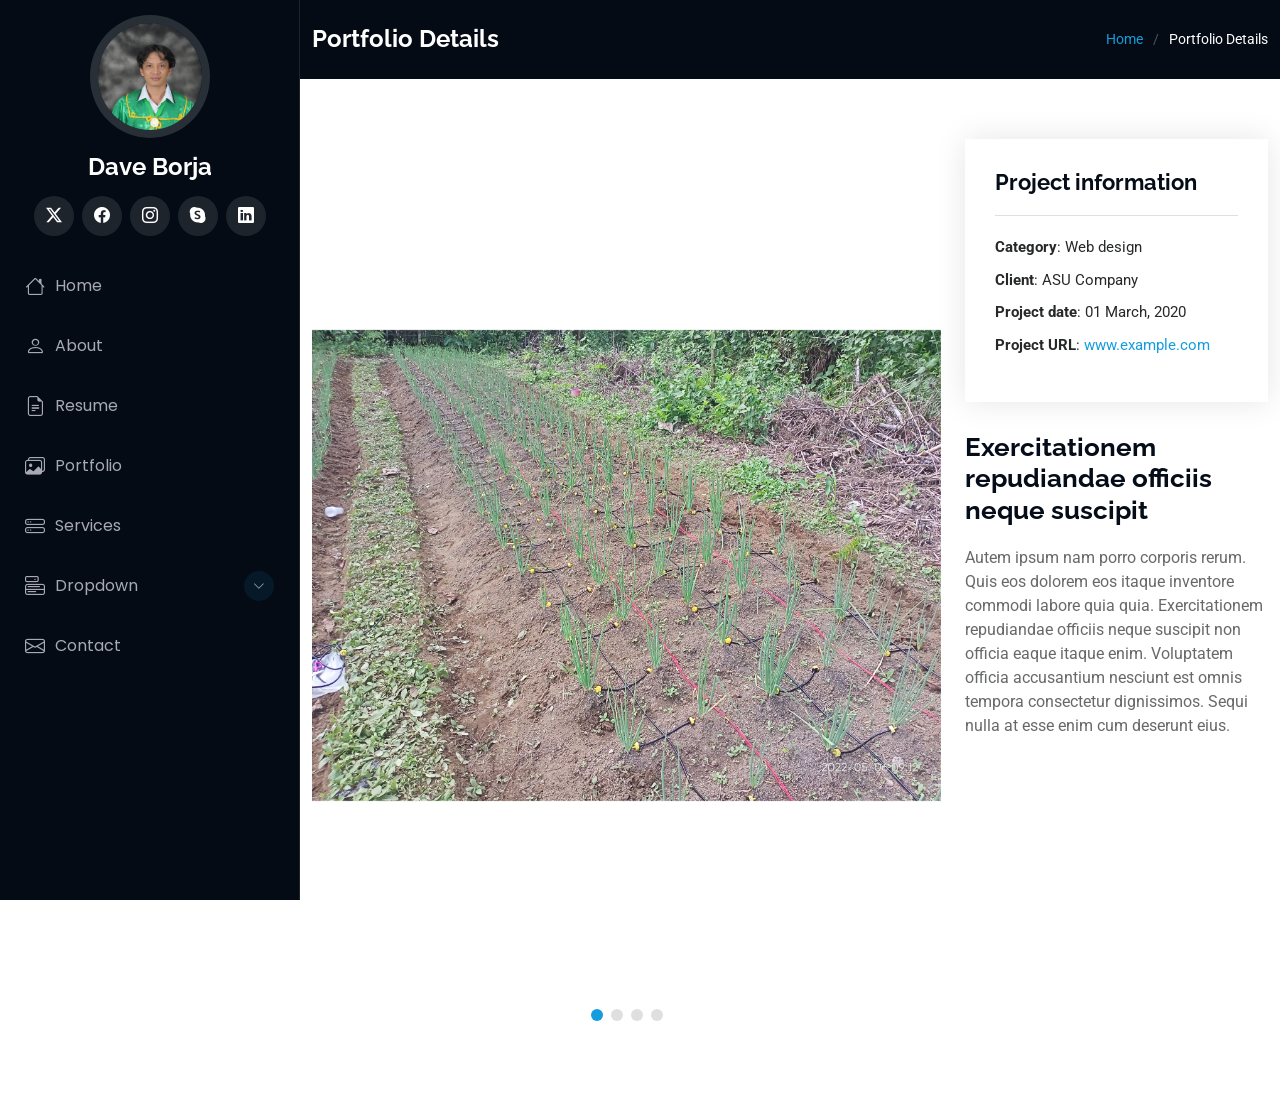
<file: portfolio-details.html>
<!DOCTYPE html>
<html lang="en">

<head>
  <meta charset="utf-8">
  <meta content="width=device-width, initial-scale=1.0" name="viewport">
  <title>Dave Borja Portfolio</title>
  <meta content="" name="description">
  <meta content="" name="keywords">

  <!-- Favicons -->
  <link href="assets/img/favicon.png" rel="icon">
  <link href="assets/img/apple-touch-icon.png" rel="apple-touch-icon">

  <!-- Fonts -->
  <link href="https://fonts.googleapis.com" rel="preconnect">
  <link href="https://fonts.gstatic.com" rel="preconnect" crossorigin>
  <link href="https://fonts.googleapis.com/css2?family=Roboto:ital,wght@0,100;0,300;0,400;0,500;0,700;0,900;1,100;1,300;1,400;1,500;1,700;1,900&family=Poppins:ital,wght@0,100;0,200;0,300;0,400;0,500;0,600;0,700;0,800;0,900;1,100;1,200;1,300;1,400;1,500;1,600;1,700;1,800;1,900&family=Raleway:ital,wght@0,100;0,200;0,300;0,400;0,500;0,600;0,700;0,800;0,900;1,100;1,200;1,300;1,400;1,500;1,600;1,700;1,800;1,900&display=swap" rel="stylesheet">

  <!-- Vendor CSS Files -->
  <link href="assets/vendor/bootstrap/css/bootstrap.min.css" rel="stylesheet">
  <link href="assets/vendor/bootstrap-icons/bootstrap-icons.css" rel="stylesheet">
  <link href="assets/vendor/aos/aos.css" rel="stylesheet">
  <link href="assets/vendor/glightbox/css/glightbox.min.css" rel="stylesheet">
  <link href="assets/vendor/swiper/swiper-bundle.min.css" rel="stylesheet">

  <!-- Main CSS File -->
  <link href="assets/css/main.css" rel="stylesheet">


</head>

<body class="portfolio-details-page">

  <header id="header" class="header dark-background d-flex flex-column">
    <i class="header-toggle d-xl-none bi bi-list"></i>

    <div class="profile-img">
      <img src="assets/img/my-profile-img.jpg" alt="" class="img-fluid rounded-circle">
    </div>

    <a href="index.html" class="logo d-flex align-items-center justify-content-center">
      <!-- Uncomment the line below if you also wish to use an image logo -->
      <!-- <img src="assets/img/logo.png" alt=""> -->
      <h1 class="sitename">Dave Borja</h1>
    </a>

    <div class="social-links text-center">
      <a href="#" class="twitter"><i class="bi bi-twitter-x"></i></a>
      <a href="#" class="facebook"><i class="bi bi-facebook"></i></a>
      <a href="#" class="instagram"><i class="bi bi-instagram"></i></a>
      <a href="#" class="google-plus"><i class="bi bi-skype"></i></a>
      <a href="#" class="linkedin"><i class="bi bi-linkedin"></i></a>
    </div>

    <nav id="navmenu" class="navmenu">
      <ul>
        <li><a href="#hero"><i class="bi bi-house navicon"></i>Home</a></li>
        <li><a href="#about"><i class="bi bi-person navicon"></i> About</a></li>
        <li><a href="#resume"><i class="bi bi-file-earmark-text navicon"></i> Resume</a></li>
        <li><a href="#portfolio"><i class="bi bi-images navicon"></i> Portfolio</a></li>
        <li><a href="#services"><i class="bi bi-hdd-stack navicon"></i> Services</a></li>
        <li class="dropdown"><a href="#"><i class="bi bi-menu-button navicon"></i> <span>Dropdown</span> <i class="bi bi-chevron-down toggle-dropdown"></i></a>
          <ul>
            <li><a href="#">Dropdown 1</a></li>
            <li class="dropdown"><a href="#"><span>Deep Dropdown</span> <i class="bi bi-chevron-down toggle-dropdown"></i></a>
              <ul>
                <li><a href="#">Deep Dropdown 1</a></li>
                <li><a href="#">Deep Dropdown 2</a></li>
                <li><a href="#">Deep Dropdown 3</a></li>
                <li><a href="#">Deep Dropdown 4</a></li>
                <li><a href="#">Deep Dropdown 5</a></li>
              </ul>
            </li>
            <li><a href="#">Dropdown 2</a></li>
            <li><a href="#">Dropdown 3</a></li>
            <li><a href="#">Dropdown 4</a></li>
          </ul>
        </li>
        <li><a href="#contact"><i class="bi bi-envelope navicon"></i> Contact</a></li>
      </ul>
    </nav>

  </header>

  <main class="main">

    <!-- Page Title -->
    <div class="page-title dark-background">
      <div class="container d-lg-flex justify-content-between align-items-center">
        <h1 class="mb-2 mb-lg-0">Portfolio Details</h1>
        <nav class="breadcrumbs">
          <ol>
            <li><a href="index.html">Home</a></li>
            <li class="current">Portfolio Details</li>
          </ol>
        </nav>
      </div>
    </div><!-- End Page Title -->

    <!-- Portfolio Details Section -->
    <section id="portfolio-details" class="portfolio-details section">

      <div class="container" data-aos="fade-up" data-aos-delay="100">

        <div class="row gy-4">

          <div class="col-lg-8">
            <div class="portfolio-details-slider swiper init-swiper">

              <script type="application/json" class="swiper-config">
                {
                  "loop": true,
                  "speed": 600,
                  "autoplay": {
                    "delay": 5000
                  },
                  "slidesPerView": "auto",
                  "pagination": {
                    "el": ".swiper-pagination",
                    "type": "bullets",
                    "clickable": true
                  }
                }
              </script>

              <div class="swiper-wrapper align-items-center">

                <div class="swiper-slide">
                  <img src="assets/img/portfolio/app-1.jpg" alt="">
                </div>

                <div class="swiper-slide">
                  <img src="assets/img/portfolio/product-1.jpg" alt="">
                </div>

                <div class="swiper-slide">
                  <img src="assets/img/portfolio/branding-1.jpg" alt="">
                </div>

                <div class="swiper-slide">
                  <img src="assets/img/portfolio/books-1.jpg" alt="">
                </div>

              </div>
              <div class="swiper-pagination"></div>
            </div>
          </div>

          <div class="col-lg-4">
            <div class="portfolio-info" data-aos="fade-up" data-aos-delay="200">
              <h3>Project information</h3>
              <ul>
                <li><strong>Category</strong>: Web design</li>
                <li><strong>Client</strong>: ASU Company</li>
                <li><strong>Project date</strong>: 01 March, 2020</li>
                <li><strong>Project URL</strong>: <a href="#">www.example.com</a></li>
              </ul>
            </div>
            <div class="portfolio-description" data-aos="fade-up" data-aos-delay="300">
              <h2>Exercitationem repudiandae officiis neque suscipit</h2>
              <p>
                Autem ipsum nam porro corporis rerum. Quis eos dolorem eos itaque inventore commodi labore quia quia. Exercitationem repudiandae officiis neque suscipit non officia eaque itaque enim. Voluptatem officia accusantium nesciunt est omnis tempora consectetur dignissimos. Sequi nulla at esse enim cum deserunt eius.
              </p>
            </div>
          </div>

        </div>

      </div>

    </section><!-- /Portfolio Details Section -->

  </main>
 <!--
  <footer id="footer" class="footer position-relative light-background">

    <div class="container">
      <div class="copyright text-center ">
        <p>© <span>Copyright</span> <strong class="px-1 sitename">iPortfolio</strong> <span>All Rights Reserved</span></p>
      </div>
      <div class="credits">-->
          <!-- All the links in the footer should remain intact. -->
        <!-- You can delete the links only if you've purchased the pro version. -->
        <!-- Licensing information: https://bootstrapmade.com/license/ -->
        <!-- Purchase the pro version with working PHP/AJAX contact form: [buy-url] -->
     <!--    Designed by <a href="https://bootstrapmade.com/">BootstrapMade</a> Distributed by <a href="https://themewagon.com">ThemeWagon</a>
      </div>
    </div>

  </footer>-->

  <!-- Scroll Top -->
  <a href="#" id="scroll-top" class="scroll-top d-flex align-items-center justify-content-center"><i class="bi bi-arrow-up-short"></i></a>

  <!-- Preloader -->
  <div id="preloader"></div>

  <!-- Vendor JS Files -->
  <script src="assets/vendor/bootstrap/js/bootstrap.bundle.min.js"></script>
  <script src="assets/vendor/php-email-form/validate.js"></script>
  <script src="assets/vendor/aos/aos.js"></script>
  <script src="assets/vendor/typed.js/typed.umd.js"></script>
  <script src="assets/vendor/purecounter/purecounter_vanilla.js"></script>
  <script src="assets/vendor/waypoints/noframework.waypoints.js"></script>
  <script src="assets/vendor/glightbox/js/glightbox.min.js"></script>
  <script src="assets/vendor/imagesloaded/imagesloaded.pkgd.min.js"></script>
  <script src="assets/vendor/isotope-layout/isotope.pkgd.min.js"></script>
  <script src="assets/vendor/swiper/swiper-bundle.min.js"></script>

  <!-- Main JS File -->
  <script src="assets/js/main.js"></script>

</body>

</html>
</file>
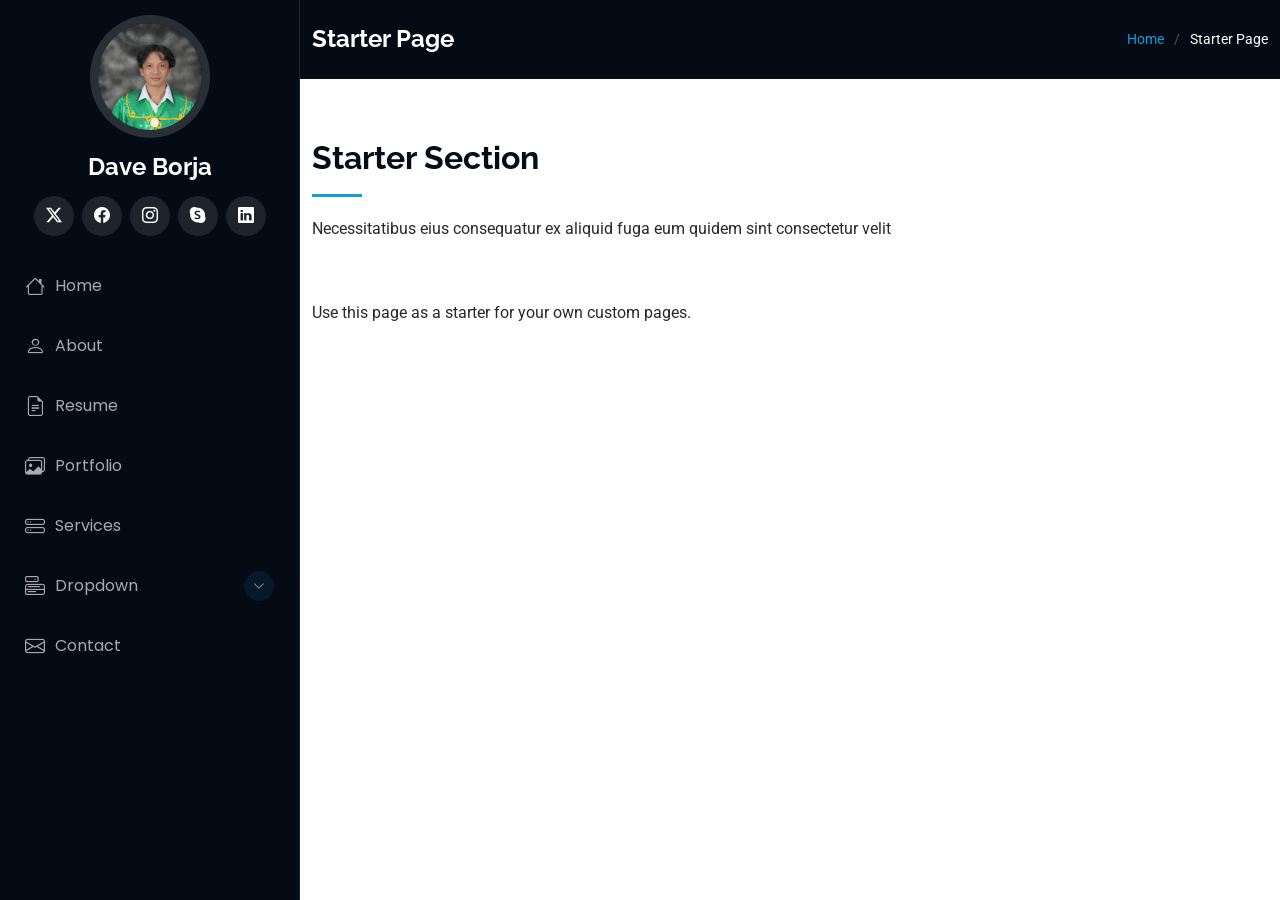
<file: starter-page.html>
<!DOCTYPE html>
<html lang="en">

<head>
  <meta charset="utf-8">
  <meta content="width=device-width, initial-scale=1.0" name="viewport">
  <title>Dave Borja Portfolio</title>
  <meta content="" name="description">
  <meta content="" name="keywords">

  <!-- Favicons -->
  <link href="assets/img/favicon.png" rel="icon">
  <link href="assets/img/apple-touch-icon.png" rel="apple-touch-icon">

  <!-- Fonts -->
  <link href="https://fonts.googleapis.com" rel="preconnect">
  <link href="https://fonts.gstatic.com" rel="preconnect" crossorigin>
  <link href="https://fonts.googleapis.com/css2?family=Roboto:ital,wght@0,100;0,300;0,400;0,500;0,700;0,900;1,100;1,300;1,400;1,500;1,700;1,900&family=Poppins:ital,wght@0,100;0,200;0,300;0,400;0,500;0,600;0,700;0,800;0,900;1,100;1,200;1,300;1,400;1,500;1,600;1,700;1,800;1,900&family=Raleway:ital,wght@0,100;0,200;0,300;0,400;0,500;0,600;0,700;0,800;0,900;1,100;1,200;1,300;1,400;1,500;1,600;1,700;1,800;1,900&display=swap" rel="stylesheet">

  <!-- Vendor CSS Files -->
  <link href="assets/vendor/bootstrap/css/bootstrap.min.css" rel="stylesheet">
  <link href="assets/vendor/bootstrap-icons/bootstrap-icons.css" rel="stylesheet">
  <link href="assets/vendor/aos/aos.css" rel="stylesheet">
  <link href="assets/vendor/glightbox/css/glightbox.min.css" rel="stylesheet">
  <link href="assets/vendor/swiper/swiper-bundle.min.css" rel="stylesheet">

  <!-- Main CSS File -->
  <link href="assets/css/main.css" rel="stylesheet">


</head>

<body class="starter-page-page">

  <header id="header" class="header dark-background d-flex flex-column">
    <i class="header-toggle d-xl-none bi bi-list"></i>

    <div class="profile-img">
      <img src="assets/img/my-profile-img.jpg" alt="" class="img-fluid rounded-circle">
    </div>

    <a href="index.html" class="logo d-flex align-items-center justify-content-center">
      <!-- Uncomment the line below if you also wish to use an image logo -->
      <!-- <img src="assets/img/logo.png" alt=""> -->
      <h1 class="sitename">Dave Borja</h1>
    </a>

    <div class="social-links text-center">
      <a href="#" class="twitter"><i class="bi bi-twitter-x"></i></a>
      <a href="#" class="facebook"><i class="bi bi-facebook"></i></a>
      <a href="#" class="instagram"><i class="bi bi-instagram"></i></a>
      <a href="#" class="google-plus"><i class="bi bi-skype"></i></a>
      <a href="#" class="linkedin"><i class="bi bi-linkedin"></i></a>
    </div>

    <nav id="navmenu" class="navmenu">
      <ul>
        <li><a href="#hero"><i class="bi bi-house navicon"></i>Home</a></li>
        <li><a href="#about"><i class="bi bi-person navicon"></i> About</a></li>
        <li><a href="#resume"><i class="bi bi-file-earmark-text navicon"></i> Resume</a></li>
        <li><a href="#portfolio"><i class="bi bi-images navicon"></i> Portfolio</a></li>
        <li><a href="#services"><i class="bi bi-hdd-stack navicon"></i> Services</a></li>
        <li class="dropdown"><a href="#"><i class="bi bi-menu-button navicon"></i> <span>Dropdown</span> <i class="bi bi-chevron-down toggle-dropdown"></i></a>
          <ul>
            <li><a href="#">Dropdown 1</a></li>
            <li class="dropdown"><a href="#"><span>Deep Dropdown</span> <i class="bi bi-chevron-down toggle-dropdown"></i></a>
              <ul>
                <li><a href="#">Deep Dropdown 1</a></li>
                <li><a href="#">Deep Dropdown 2</a></li>
                <li><a href="#">Deep Dropdown 3</a></li>
                <li><a href="#">Deep Dropdown 4</a></li>
                <li><a href="#">Deep Dropdown 5</a></li>
              </ul>
            </li>
            <li><a href="#">Dropdown 2</a></li>
            <li><a href="#">Dropdown 3</a></li>
            <li><a href="#">Dropdown 4</a></li>
          </ul>
        </li>
        <li><a href="#contact"><i class="bi bi-envelope navicon"></i> Contact</a></li>
      </ul>
    </nav>

  </header>

  <main class="main">

    <!-- Page Title -->
    <div class="page-title dark-background">
      <div class="container d-lg-flex justify-content-between align-items-center">
        <h1 class="mb-2 mb-lg-0">Starter Page</h1>
        <nav class="breadcrumbs">
          <ol>
            <li><a href="index.html">Home</a></li>
            <li class="current">Starter Page</li>
          </ol>
        </nav>
      </div>
    </div><!-- End Page Title -->

    <!-- Starter Section Section -->
    <section id="starter-section" class="starter-section section">

      <!-- Section Title -->
      <div class="container section-title" data-aos="fade-up">
        <h2>Starter Section</h2>
        <p>Necessitatibus eius consequatur ex aliquid fuga eum quidem sint consectetur velit</p>
      </div><!-- End Section Title -->

      <div class="container" data-aos="fade-up">
        <p>Use this page as a starter for your own custom pages.</p>
      </div>

    </section><!-- /Starter Section Section -->

  </main>



  <!-- Scroll Top -->
  <a href="#" id="scroll-top" class="scroll-top d-flex align-items-center justify-content-center"><i class="bi bi-arrow-up-short"></i></a>

  <!-- Preloader -->
  <div id="preloader"></div>

  <!-- Vendor JS Files -->
  <script src="assets/vendor/bootstrap/js/bootstrap.bundle.min.js"></script>
  <script src="assets/vendor/php-email-form/validate.js"></script>
  <script src="assets/vendor/aos/aos.js"></script>
  <script src="assets/vendor/typed.js/typed.umd.js"></script>
  <script src="assets/vendor/purecounter/purecounter_vanilla.js"></script>
  <script src="assets/vendor/waypoints/noframework.waypoints.js"></script>
  <script src="assets/vendor/glightbox/js/glightbox.min.js"></script>
  <script src="assets/vendor/imagesloaded/imagesloaded.pkgd.min.js"></script>
  <script src="assets/vendor/isotope-layout/isotope.pkgd.min.js"></script>
  <script src="assets/vendor/swiper/swiper-bundle.min.js"></script>

  <!-- Main JS File -->
  <script src="assets/js/main.js"></script>

</body>

</html>
</file>
<file: assets/css/main.css>
/**
* Template Name: iPortfolio
* Template URL: https://bootstrapmade.com/iportfolio-bootstrap-portfolio-websites-template/
* Updated: Jun 29 2024 with Bootstrap v5.3.3
* Author: BootstrapMade.com
* License: https://bootstrapmade.com/license/
*/

/*--------------------------------------------------------------
# Font & Color Variables
# Help: https://bootstrapmade.com/color-system/
--------------------------------------------------------------*/
/* Fonts */
:root {
  --default-font: "Roboto",  system-ui, -apple-system, "Segoe UI", Roboto, "Helvetica Neue", Arial, "Noto Sans", "Liberation Sans", sans-serif, "Apple Color Emoji", "Segoe UI Emoji", "Segoe UI Symbol", "Noto Color Emoji";
  --heading-font: "Raleway",  sans-serif;
  --nav-font: "Poppins",  sans-serif;
}

/* Global Colors - The following color variables are used throughout the website. Updating them here will change the color scheme of the entire website */
:root { 
  --background-color: #ffffff; /* Background color for the entire website, including individual sections */
  --default-color: #272829; /* Default color used for the majority of the text content across the entire website */
  --heading-color: #050d18; /* Color for headings, subheadings and title throughout the website */
  --accent-color: #149ddd; /* Accent color that represents your brand on the website. It's used for buttons, links, and other elements that need to stand out */
  --surface-color: #ffffff; /* The surface color is used as a background of boxed elements within sections, such as cards, icon boxes, or other elements that require a visual separation from the global background. */
  --contrast-color: #ffffff; /* Contrast color for text, ensuring readability against backgrounds of accent, heading, or default colors. */
}

/* Nav Menu Colors - The following color variables are used specifically for the navigation menu. They are separate from the global colors to allow for more customization options */
:root {
  --nav-color: #a8a9b4;  /* The default color of the main navmenu links */
  --nav-hover-color: #ffffff; /* Applied to main navmenu links when they are hovered over or active */
  --nav-mobile-background-color: #040b14; /* Used as the background color for mobile navigation menu */
  --nav-dropdown-background-color: #040b14; /* Used as the background color for dropdown items that appear when hovering over primary navigation items */
  --nav-dropdown-color: #a8a9b4; /* Used for navigation links of the dropdown items in the navigation menu. */
  --nav-dropdown-hover-color: #ffffff; /* Similar to --nav-hover-color, this color is applied to dropdown navigation links when they are hovered over. */
}

/* Color Presets - These classes override global colors when applied to any section or element, providing reuse of the sam color scheme. */

.light-background {
  --background-color: #f4fafd;
  --surface-color: #ffffff;
}

.dark-background {
  --background-color: #040b14;
  --default-color: #ffffff;
  --heading-color: #ffffff;
  --surface-color: #151f2b;
  --contrast-color: #ffffff;
}

/* Smooth scroll */
:root {
  scroll-behavior: smooth;
}

/*--------------------------------------------------------------
# General Styling & Shared Classes
--------------------------------------------------------------*/
body {
  color: var(--default-color);
  background-color: var(--background-color);
  font-family: var(--default-font);
}

a {
  color: var(--accent-color);
  text-decoration: none;
  transition: 0.3s;
}

a:hover {
  color: color-mix(in srgb, var(--accent-color), transparent 25%);
  text-decoration: none;
}

h1,
h2,
h3,
h4,
h5,
h6 {
  color: var(--heading-color);
  font-family: var(--heading-font);
}

/* PHP Email Form Messages
------------------------------*/
.php-email-form .error-message {
  display: none;
  background: #df1529;
  color: #ffffff;
  text-align: left;
  padding: 15px;
  margin-bottom: 24px;
  font-weight: 600;
}

.php-email-form .sent-message {
  display: none;
  color: #ffffff;
  background: #059652;
  text-align: center;
  padding: 15px;
  margin-bottom: 24px;
  font-weight: 600;
}

.php-email-form .loading {
  display: none;
  background: var(--surface-color);
  text-align: center;
  padding: 15px;
  margin-bottom: 24px;
}

.php-email-form .loading:before {
  content: "";
  display: inline-block;
  border-radius: 50%;
  width: 24px;
  height: 24px;
  margin: 0 10px -6px 0;
  border: 3px solid var(--accent-color);
  border-top-color: var(--surface-color);
  animation: php-email-form-loading 1s linear infinite;
}

@keyframes php-email-form-loading {
  0% {
    transform: rotate(0deg);
  }

  100% {
    transform: rotate(360deg);
  }
}

/*--------------------------------------------------------------
# Global Header
--------------------------------------------------------------*/
.header {
  color: var(--default-color);
  background-color: var(--background-color);
  position: fixed;
  top: 0;
  left: 0;
  bottom: 0;
  padding: 0 15px;
  width: 300px;
  transition: all ease-in-out 0.3s;
  overflow-y: auto;
  z-index: 997;
  border-right: 1px solid color-mix(in srgb, var(--default-color), transparent 90%);
}

.header .profile-img img {
  margin: 15px auto;
  display: block;
  width: 120px;
  border: 8px solid color-mix(in srgb, var(--default-color), transparent 85%);
}

.header .logo {
  line-height: 1;
  margin-bottom: 15px;
}

.header .logo img {
  max-height: 32px;
  margin-right: 8px;
}

.header .logo h1 {
  font-size: 24px;
  margin: 0;
  font-weight: 700;
  color: var(--heading-color);
}

.header .social-links {
  margin: 0 0 20px 0;
}

.header .social-links a {
  font-size: 16px;
  display: inline-flex;
  align-items: center;
  justify-content: center;
  background: color-mix(in srgb, var(--default-color), transparent 90%);
  color: var(--default-color);
  margin: 0 2px;
  border-radius: 50%;
  text-align: center;
  width: 40px;
  height: 40px;
  transition: 0.3s;
}

.header .social-links a:hover {
  color: var(--contrast-color);
  background: var(--accent-color);
}

@media (min-width: 1200px) {

  .header~main,
  .header~#footer {
    margin-left: 300px;
  }
}

@media (max-width: 1199px) {
  .header {
    left: -100%;
  }
}

.header.header-show {
  left: 0;
}

.header .header-toggle {
  color: var(--contrast-color);
  background-color: var(--accent-color);
  font-size: 22px;
  display: flex;
  align-items: center;
  justify-content: center;
  width: 40px;
  height: 40px;
  border-radius: 50%;
  cursor: pointer;
  position: fixed;
  top: 15px;
  right: 15px;
  z-index: 9999;
  transition: background-color 0.3s;
}

.header .header-toggle:hover {
  color: var(--contrast-color);
  background-color: color-mix(in srgb, var(--accent-color) 90%, white 15%);
}

/*--------------------------------------------------------------
# Navigation Menu
--------------------------------------------------------------*/
.mobile-nav-toggle {
  display: none;
}

.navmenu {
  padding: 0;
  z-index: 9997;
}

.navmenu ul {
  list-style: none;
  padding: 0 0 20px 0;
  margin: 0;
}

.navmenu a,
.navmenu a:focus {
  color: var(--nav-color);
  padding: 15px 10px;
  font-family: var(--nav-font);
  font-size: 16px;
  font-weight: 400;
  display: flex;
  align-items: center;
  white-space: nowrap;
  transition: 0.3s;
  width: 100%;
}

.navmenu a .navicon,
.navmenu a:focus .navicon {
  font-size: 20px;
  margin-right: 10px;
}

.navmenu a .toggle-dropdown,
.navmenu a:focus .toggle-dropdown {
  font-size: 12px;
  line-height: 0;
  margin-left: auto;
  width: 30px;
  height: 30px;
  display: flex;
  align-items: center;
  justify-content: center;
  border-radius: 50%;
  transition: 0.3s;
  flex-shrink: 0;
  background-color: color-mix(in srgb, var(--accent-color), transparent 90%);
}

.navmenu a .toggle-dropdown:hover,
.navmenu a:focus .toggle-dropdown:hover {
  background-color: var(--accent-color);
  color: var(--contrast-color);
}

.navmenu a:hover,
.navmenu .active,
.navmenu .active:focus {
  color: var(--nav-hover-color);
}

.navmenu a:hover .navicon,
.navmenu .active .navicon,
.navmenu .active:focus .navicon {
  color: var(--accent-color);
}

.navmenu .active .toggle-dropdown,
.navmenu .active:focus .toggle-dropdown {
  background-color: var(--accent-color);
  color: var(--contrast-color);
  transform: rotate(180deg);
}

.navmenu .dropdown {
  display: block;
}

.navmenu .dropdown a,
.navmenu .dropdown a:focus {
  color: --nav-dropdown-color;
}

.navmenu .dropdown a:hover,
.navmenu .dropdown .active,
.navmenu .dropdown .active:focus {
  color: var(--nav-dropdown-hover-color);
}

.navmenu .dropdown ul {
  position: static;
  display: none;
  z-index: 99;
  padding: 5px 10px;
  margin: 5px 10px;
  background-color: var(--nav-dropdown-background-color);
  border: 1px solid color-mix(in srgb, var(--default-color), transparent 90%);
  box-shadow: none;
  transition: all 0.5s ease-in-out;
}

.navmenu .dropdown ul ul {
  background-color: rgba(33, 37, 41, 0.1);
}

.navmenu .dropdown>.dropdown-active {
  display: block;
  background-color: rgba(33, 37, 41, 0.03);
}

/*--------------------------------------------------------------
# Global Footer
--------------------------------------------------------------*/
.footer {
  color: var(--default-color);
  background-color: var(--background-color);
  font-size: 14px;
  padding: 40px 0;
  position: relative;
  border-top: 1px solid color-mix(in srgb, var(--default-color), transparent 90%);
}

.footer .copyright p {
  margin-bottom: 0;
}

.footer .credits {
  margin-top: 4px;
  font-size: 13px;
  text-align: center;
}

/*--------------------------------------------------------------
# Preloader
--------------------------------------------------------------*/
#preloader {
  position: fixed;
  inset: 0;
  z-index: 999999;
  overflow: hidden;
  background: var(--background-color);
  transition: all 0.6s ease-out;
}

#preloader:before {
  content: "";
  position: fixed;
  top: calc(50% - 30px);
  left: calc(50% - 30px);
  border: 6px solid #ffffff;
  border-color: var(--accent-color) transparent var(--accent-color) transparent;
  border-radius: 50%;
  width: 60px;
  height: 60px;
  animation: animate-preloader 1.5s linear infinite;
}

@keyframes animate-preloader {
  0% {
    transform: rotate(0deg);
  }

  100% {
    transform: rotate(360deg);
  }
}

/*--------------------------------------------------------------
# Scroll Top Button
--------------------------------------------------------------*/
.scroll-top {
  position: fixed;
  visibility: hidden;
  opacity: 0;
  right: 15px;
  bottom: -15px;
  z-index: 99999;
  background-color: var(--accent-color);
  width: 44px;
  height: 44px;
  border-radius: 50px;
  transition: all 0.4s;
}

.scroll-top i {
  font-size: 24px;
  color: var(--contrast-color);
  line-height: 0;
}

.scroll-top:hover {
  background-color: color-mix(in srgb, var(--accent-color), transparent 20%);
  color: var(--contrast-color);
}

.scroll-top.active {
  visibility: visible;
  opacity: 1;
  bottom: 15px;
}

/*--------------------------------------------------------------
# Disable aos animation delay on mobile devices
--------------------------------------------------------------*/
@media screen and (max-width: 768px) {
  [data-aos-delay] {
    transition-delay: 0 !important;
  }
}

/*--------------------------------------------------------------
# Global Page Titles & Breadcrumbs
--------------------------------------------------------------*/
.page-title {
  color: var(--default-color);
  background-color: var(--background-color);
  padding: 25px 0;
  position: relative;
}

.page-title h1 {
  font-size: 24px;
  font-weight: 700;
}

.page-title .breadcrumbs ol {
  display: flex;
  flex-wrap: wrap;
  list-style: none;
  padding: 0;
  margin: 0;
  font-size: 14px;
  font-weight: 400;
}

.page-title .breadcrumbs ol li+li {
  padding-left: 10px;
}

.page-title .breadcrumbs ol li+li::before {
  content: "/";
  display: inline-block;
  padding-right: 10px;
  color: color-mix(in srgb, var(--default-color), transparent 70%);
}

/*--------------------------------------------------------------
# Global Sections
--------------------------------------------------------------*/
section,
.section {
  color: var(--default-color);
  background-color: var(--background-color);
  padding: 60px 0;
  overflow: clip;
}

/*--------------------------------------------------------------
# Global Section Titles
--------------------------------------------------------------*/
.section-title {
  padding-bottom: 60px;
  position: relative;
}

.section-title h2 {
  font-size: 32px;
  font-weight: 700;
  margin-bottom: 20px;
  padding-bottom: 20px;
  position: relative;
}

.section-title h2:after {
  content: "";
  position: absolute;
  display: block;
  width: 50px;
  height: 3px;
  background: var(--accent-color);
  left: 0;
  bottom: 0;
}

.section-title p {
  margin-bottom: 0;
}

/*--------------------------------------------------------------
# Hero Section
--------------------------------------------------------------*/
.hero {
  width: 100%;
  min-height: 100vh;
  position: relative;
  padding: 80px 0;
  display: flex;
  align-items: center;
  justify-content: center;
}

.hero img {
  position: absolute;
  inset: 0;
  display: block;
  width: 100%;
  height: 100%;
  object-fit: cover;
  z-index: 1;
}

.hero:before {
  content: "";
  background: color-mix(in srgb, var(--background-color), transparent 70%);
  position: absolute;
  inset: 0;
  z-index: 2;
}

.hero .container {
  position: relative;
  z-index: 3;
}

.hero h2 {
  margin: 0;
  font-size: 64px;
  font-weight: 700;
}

.hero p {
  margin: 5px 0 0 0;
  font-size: 26px;
}

.hero p span {
  letter-spacing: 1px;
  border-bottom: 2px solid var(--accent-color);
}

.hero .social-links {
  margin-top: 25px;
}

.hero .social-links a {
  font-size: 24px;
  display: inline-block;
  color: color-mix(in srgb, var(--default-color), transparent 50%);
  line-height: 1;
  margin-right: 20px;
  transition: 0.3s;
}

.hero .social-links a:hover {
  color: var(--accent-color);
}

@media (max-width: 768px) {
  .hero h2 {
    font-size: 32px;
  }

  .hero p {
    font-size: 20px;
  }
}

/*--------------------------------------------------------------
# About Section
--------------------------------------------------------------*/
.about .content h2 {
  font-weight: 700;
  font-size: 24px;
}

.about .content ul {
  list-style: none;
  padding: 0;
}

.about .content ul li {
  margin-bottom: 20px;
  display: flex;
  align-items: center;
}

.about .content ul strong {
  margin-right: 10px;
}

.about .content ul i {
  font-size: 16px;
  margin-right: 5px;
  color: var(--accent-color);
  line-height: 0;
}

/*--------------------------------------------------------------
# Stats Section
--------------------------------------------------------------*/
.stats .stats-item {
  padding: 30px;
  width: 100%;
}

.stats .stats-item i {
  color: var(--accent-color);
  display: block;
  font-size: 44px;
  float: left;
  line-height: 0;
}

.stats .stats-item .purecounter {
  color: var(--heading-color);
  font-size: 48px;
  line-height: 40px;
  display: block;
  font-weight: 700;
  margin-left: 60px;
}

.stats .stats-item p {
  color: color-mix(in srgb, var(--default-color), transparent 40%);
  padding: 15px 0 0 0;
  margin: 0 0 0 60px;
  font-family: var(--heading-font);
  font-size: 14px;
}

/*--------------------------------------------------------------
# Skills Section
--------------------------------------------------------------*/
.skills .progress {
  height: 60px;
  display: block;
  background: none;
  border-radius: 0;
}

.skills .progress .skill {
  color: var(--heading-color);
  padding: 0;
  margin: 0 0 6px 0;
  text-transform: uppercase;
  display: block;
  font-weight: 600;
  font-family: var(--heading-font);
}

.skills .progress .skill .val {
  float: right;
  font-style: normal;
}

.skills .progress-bar-wrap {
  background: color-mix(in srgb, var(--default-color), transparent 90%);
  height: 10px;
}

.skills .progress-bar {
  width: 1px;
  height: 10px;
  transition: 0.9s;
  background-color: var(--accent-color);
}

/*--------------------------------------------------------------
# Resume Section
--------------------------------------------------------------*/
.resume .resume-title {
  color: var(--heading-color);
  font-size: 26px;
  font-weight: 700;
  margin-top: 20px;
  margin-bottom: 20px;
}

.resume .resume-item {
  padding: 0 0 20px 20px;
  margin-top: -2px;
  border-left: 2px solid var(--accent-color);
  position: relative;
}

.resume .resume-item h4 {
  line-height: 18px;
  font-size: 18px;
  font-weight: 600;
  text-transform: uppercase;
  color: color-mix(in srgb, var(--default-color), transparent 20%);
  margin-bottom: 10px;
}

.resume .resume-item h5 {
  font-size: 16px;
  padding: 5px 15px;
  display: inline-block;
  font-weight: 600;
  margin-bottom: 10px;
}

.resume .resume-item ul {
  padding-left: 20px;
}

.resume .resume-item ul li {
  padding-bottom: 10px;
}

.resume .resume-item:last-child {
  padding-bottom: 0;
}

.resume .resume-item::before {
  content: "";
  position: absolute;
  width: 16px;
  height: 16px;
  border-radius: 50px;
  left: -9px;
  top: 0;
  background: var(--background-color);
  border: 2px solid var(--accent-color);
}

/*--------------------------------------------------------------
# Portfolio Section
--------------------------------------------------------------*/
.portfolio .portfolio-filters {
  padding: 0;
  margin: 0 auto 20px auto;
  list-style: none;
  text-align: center;
}

.portfolio .portfolio-filters li {
  cursor: pointer;
  display: inline-block;
  padding: 0;
  font-size: 14px;
  font-weight: 400;
  margin: 0 10px;
  line-height: 1;
  text-transform: uppercase;
  margin-bottom: 10px;
  transition: all 0.3s ease-in-out;
}

.portfolio .portfolio-filters li:hover,
.portfolio .portfolio-filters li.filter-active {
  color: var(--accent-color);
}

.portfolio .portfolio-filters li:first-child {
  margin-left: 0;
}

.portfolio .portfolio-filters li:last-child {
  margin-right: 0;
}

@media (max-width: 575px) {
  .portfolio .portfolio-filters li {
    font-size: 14px;
    margin: 0 5px;
  }
}

.portfolio .portfolio-content {
  position: relative;
  overflow: hidden;
}

.portfolio .portfolio-content img {
  transition: 0.3s;
}

.portfolio .portfolio-content .portfolio-info {
  opacity: 0;
  position: absolute;
  inset: 0;
  z-index: 3;
  transition: all ease-in-out 0.3s;
  background: rgba(0, 0, 0, 0.6);
  padding: 15px;
}

.portfolio .portfolio-content .portfolio-info h4 {
  font-size: 14px;
  padding: 5px 10px;
  font-weight: 400;
  color: #ffffff;
  display: inline-block;
  background-color: var(--accent-color);
}

.portfolio .portfolio-content .portfolio-info p {
  position: absolute;
  bottom: 10px;
  text-align: center;
  display: inline-block;
  left: 0;
  right: 0;
  font-size: 16px;
  font-weight: 600;
  color: rgba(255, 255, 255, 0.8);
}

.portfolio .portfolio-content .portfolio-info .preview-link,
.portfolio .portfolio-content .portfolio-info .details-link {
  position: absolute;
  left: calc(50% - 40px);
  font-size: 26px;
  top: calc(50% - 14px);
  color: #fff;
  transition: 0.3s;
  line-height: 1.2;
}

.portfolio .portfolio-content .portfolio-info .preview-link:hover,
.portfolio .portfolio-content .portfolio-info .details-link:hover {
  color: var(--accent-color);
}

.portfolio .portfolio-content .portfolio-info .details-link {
  left: 50%;
  font-size: 34px;
  line-height: 0;
}

.portfolio .portfolio-content:hover .portfolio-info {
  opacity: 1;
}

.portfolio .portfolio-content:hover img {
  transform: scale(1.1);
}

/*--------------------------------------------------------------
# Services Section
--------------------------------------------------------------*/
.services .service-item {
  position: relative;
}

.services .service-item .icon {
  background: var(--accent-color);
  display: flex;
  align-items: center;
  justify-content: center;
  width: 54px;
  height: 54px;
  border-radius: 50%;
  transition: 0.5s;
  border: 1px solid var(--accent-color);
  margin-right: 20px;
}

.services .service-item .icon i {
  color: var(--contrast-color);
  font-size: 24px;
  line-height: 0;
}

.services .service-item:hover .icon {
  background: var(--surface-color);
}

.services .service-item:hover .icon i {
  color: var(--accent-color);
}

.services .service-item .title {
  font-weight: 700;
  margin-bottom: 15px;
  font-size: 18px;
}

.services .service-item .title a {
  color: var(--heading-color);
}

.services .service-item .title a:hover {
  color: var(--accent-color);
}

.services .service-item .description {
  line-height: 24px;
  font-size: 14px;
}

/*--------------------------------------------------------------
# Testimonials Section
--------------------------------------------------------------*/
.testimonials .testimonials-carousel,
.testimonials .testimonials-slider {
  overflow: hidden;
}

.testimonials .testimonial-item {
  box-sizing: content-box;
  text-align: center;
  min-height: 320px;
}

.testimonials .testimonial-item .testimonial-img {
  width: 90px;
  border-radius: 50%;
  margin: 0 auto;
}

.testimonials .testimonial-item h3 {
  font-size: 18px;
  font-weight: bold;
  margin: 10px 0 5px 0;
}

.testimonials .testimonial-item h4 {
  font-size: 14px;
  color: color-mix(in srgb, var(--default-color), transparent 20%);
  margin: 0;
}

.testimonials .testimonial-item .quote-icon-left,
.testimonials .testimonial-item .quote-icon-right {
  color: color-mix(in srgb, var(--accent-color), transparent 40%);
  font-size: 26px;
  line-height: 0;
}

.testimonials .testimonial-item .quote-icon-left {
  display: inline-block;
  left: -5px;
  position: relative;
}

.testimonials .testimonial-item .quote-icon-right {
  display: inline-block;
  right: -5px;
  position: relative;
  top: 10px;
  transform: scale(-1, -1);
}

.testimonials .testimonial-item p {
  font-style: italic;
  margin: 0 15px 15px 15px;
  padding: 20px;
  background-color: var(--surface-color);
  position: relative;
  margin-bottom: 35px;
  border-radius: 6px;
  box-shadow: 0px 2px 15px rgba(0, 0, 0, 0.1);
}

.testimonials .testimonial-item p::after {
  content: "";
  width: 0;
  height: 0;
  border-top: 20px solid var(--surface-color);
  border-right: 20px solid transparent;
  border-left: 20px solid transparent;
  position: absolute;
  bottom: -20px;
  left: calc(50% - 20px);
}

.testimonials .swiper-wrapper {
  height: auto;
}

.testimonials .swiper-pagination {
  margin-top: 40px;
  position: relative;
}

.testimonials .swiper-pagination .swiper-pagination-bullet {
  width: 12px;
  height: 12px;
  background-color: var(--background-color);
  opacity: 1;
  border: 1px solid var(--accent-color);
}

.testimonials .swiper-pagination .swiper-pagination-bullet-active {
  background-color: var(--accent-color);
}

/*--------------------------------------------------------------
# Contact Section
--------------------------------------------------------------*/
.contact .info-wrap {
  background-color: var(--surface-color);
  box-shadow: 0px 0px 20px rgba(0, 0, 0, 0.1);
  padding: 30px;
}

@media (max-width: 575px) {
  .contact .info-wrap {
    padding: 20px;
  }
}

.contact .info-item {
  margin-bottom: 40px;
}

.contact .info-item i {
  font-size: 20px;
  color: var(--accent-color);
  background: color-mix(in srgb, var(--accent-color), transparent 92%);
  width: 44px;
  height: 44px;
  display: flex;
  justify-content: center;
  align-items: center;
  border-radius: 50px;
  transition: all 0.3s ease-in-out;
  margin-right: 15px;
}

.contact .info-item h3 {
  padding: 0;
  font-size: 18px;
  font-weight: 700;
  margin-bottom: 5px;
}

.contact .info-item p {
  padding: 0;
  margin-bottom: 0;
  font-size: 14px;
}

.contact .info-item:hover i {
  background: var(--accent-color);
  color: var(--contrast-color);
}

.contact .php-email-form {
  background-color: var(--surface-color);
  height: 100%;
  padding: 30px;
  box-shadow: 0px 0px 20px rgba(0, 0, 0, 0.1);
}

@media (max-width: 575px) {
  .contact .php-email-form {
    padding: 20px;
  }
}

.contact .php-email-form input[type=text],
.contact .php-email-form input[type=email],
.contact .php-email-form textarea {
  font-size: 14px;
  padding: 10px 15px;
  box-shadow: none;
  border-radius: 0;
  color: var(--default-color);
  background-color: var(--surface-color);
  border-color: color-mix(in srgb, var(--default-color), transparent 80%);
}

.contact .php-email-form input[type=text]:focus,
.contact .php-email-form input[type=email]:focus,
.contact .php-email-form textarea:focus {
  border-color: var(--accent-color);
}

.contact .php-email-form input[type=text]::placeholder,
.contact .php-email-form input[type=email]::placeholder,
.contact .php-email-form textarea::placeholder {
  color: color-mix(in srgb, var(--default-color), transparent 70%);
}

.contact .php-email-form button[type=submit] {
  color: var(--contrast-color);
  background: var(--accent-color);
  border: 0;
  padding: 10px 30px;
  transition: 0.4s;
  border-radius: 50px;
}

.contact .php-email-form button[type=submit]:hover {
  background: color-mix(in srgb, var(--accent-color), transparent 25%);
}

/*--------------------------------------------------------------
# Portfolio Details Section
--------------------------------------------------------------*/
.portfolio-details .portfolio-details-slider img {
  width: 100%;
}

.portfolio-details .portfolio-details-slider .swiper-pagination {
  margin-top: 20px;
  position: relative;
}

.portfolio-details .portfolio-details-slider .swiper-pagination .swiper-pagination-bullet {
  width: 12px;
  height: 12px;
  background-color: color-mix(in srgb, var(--default-color), transparent 85%);
  opacity: 1;
}

.portfolio-details .portfolio-details-slider .swiper-pagination .swiper-pagination-bullet-active {
  background-color: var(--accent-color);
}

.portfolio-details .portfolio-info {
  padding: 30px;
  box-shadow: 0px 0 30px rgba(0, 0, 0, 0.1);
}

.portfolio-details .portfolio-info h3 {
  font-size: 22px;
  font-weight: 700;
  margin-bottom: 20px;
  padding-bottom: 20px;
  border-bottom: 1px solid color-mix(in srgb, var(--default-color), transparent 85%);
}

.portfolio-details .portfolio-info ul {
  list-style: none;
  padding: 0;
  font-size: 15px;
}

.portfolio-details .portfolio-info ul li+li {
  margin-top: 10px;
}

.portfolio-details .portfolio-description {
  padding-top: 30px;
}

.portfolio-details .portfolio-description h2 {
  font-size: 26px;
  font-weight: 700;
  margin-bottom: 20px;
}

.portfolio-details .portfolio-description p {
  padding: 0;
  color: color-mix(in srgb, var(--default-color), transparent 30%);
}

/*--------------------------------------------------------------
# Service Details Section
--------------------------------------------------------------*/
.service-details .services-list {
  padding: 10px 30px;
  border: 1px solid color-mix(in srgb, var(--default-color), transparent 90%);
  margin-bottom: 20px;
}

.service-details .services-list a {
  display: block;
  line-height: 1;
  padding: 8px 0 8px 15px;
  border-left: 3px solid color-mix(in srgb, var(--default-color), transparent 70%);
  margin: 20px 0;
  color: color-mix(in srgb, var(--default-color), transparent 20%);
  transition: 0.3s;
}

.service-details .services-list a.active {
  color: var(--heading-color);
  font-weight: 700;
  border-color: var(--accent-color);
}

.service-details .services-list a:hover {
  border-color: var(--accent-color);
}

.service-details .services-img {
  margin-bottom: 20px;
}

.service-details h3 {
  font-size: 26px;
  font-weight: 700;
}

.service-details h4 {
  font-size: 20px;
  font-weight: 700;
}

.service-details p {
  font-size: 15px;
}

.service-details ul {
  list-style: none;
  padding: 0;
  font-size: 15px;
}

.service-details ul li {
  padding: 5px 0;
  display: flex;
  align-items: center;
}

.service-details ul i {
  font-size: 20px;
  margin-right: 8px;
  color: var(--accent-color);
}

/*--------------------------------------------------------------
# Starter Section Section
--------------------------------------------------------------*/
.starter-section {
  /* Add your styles here */
}
</file>
